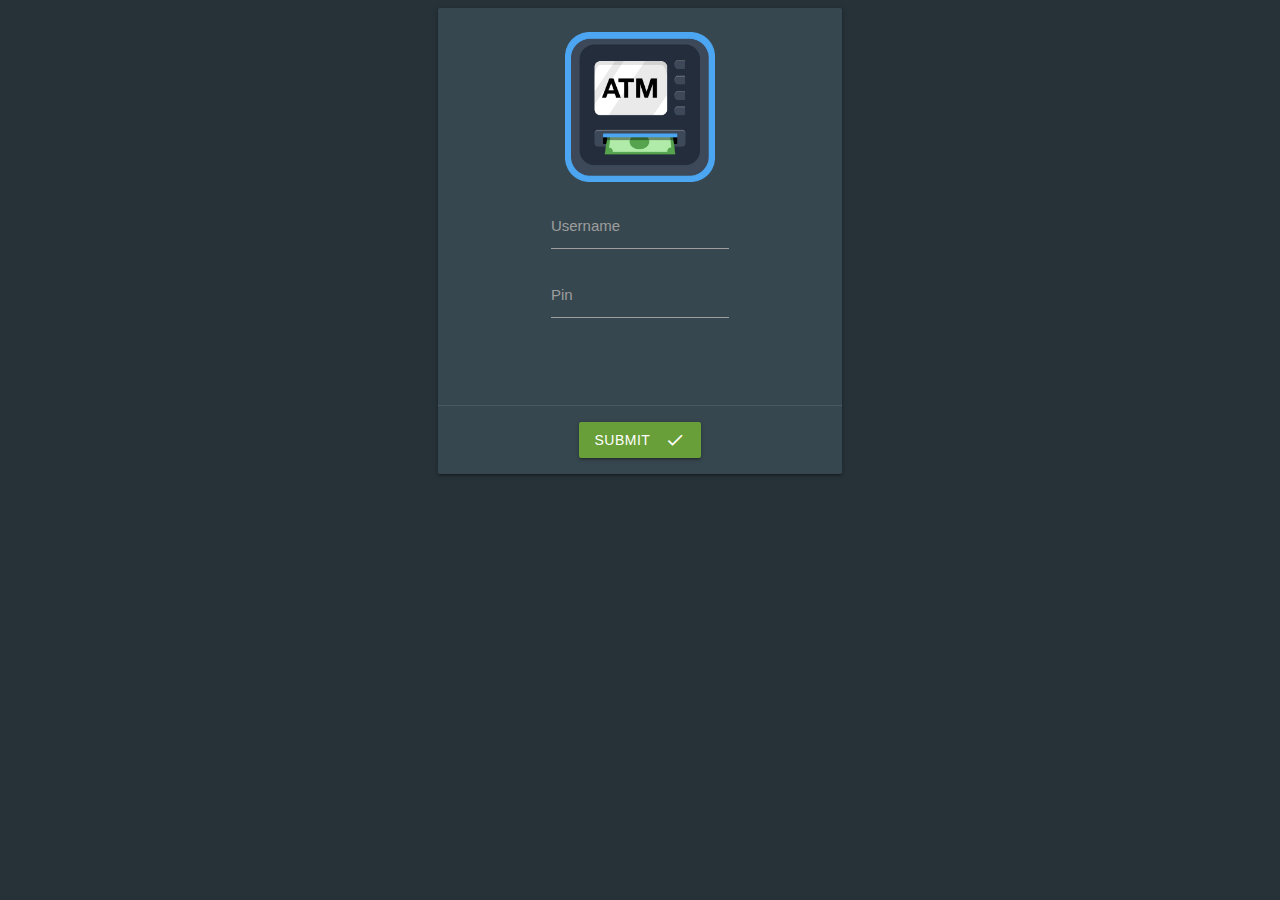
<file: frontend/atm/atm-login.html>
<!DOCTYPE html>
<html lang="en">
<head>
    <meta charset="UTF-8">
    <title>Dank Bank ATM Login</title>
    <meta name="viewport" content="width=device-width, initial-scale=1.0"/>

    <link href="https://fonts.googleapis.com/icon?family=Material+Icons" rel="stylesheet">
    <link type="text/css" rel="stylesheet" href="../data/css/materialize.css" media="screen,projection"/>
    <script src="../data/js/input-mask/cleave.min.js"></script>
</head>
<body class="blue-grey darken-4">

<div class="row">
    <div class="col s12 m4 offset-m4">
        <div class="card blue-grey darken-3 hoverable">
            <form onsubmit="onLogin();return false;">
                <div class="card-content blue-grey-text text-lighten-4 center-align row">
                    <img src="../data/images/atm-icon.png" style="height: 150px">
                    <div class="row">
                        <div class="col s12 m6 offset-m3">
                            <div class="input-field">
                                <input id="username" type="text"
                                       class="validate center-align blue-grey-text text-lighten-2" required>
                                <label for="username">Username</label>
                            </div>
                            <div class="input-field">
                                <input id="pin" type="password"
                                       class="validate center-align blue-grey-text text-lighten-3 pin-input"
                                       minlength="4" maxlength="4" required>
                                <label for="pin">Pin</label>
                            </div>
                            <p id="error_text" class="red-text"></p>
                        </div>
                    </div>
                </div>
                <div class="card-action center-align">
                    <button type="submit" class="btn waves-effect waves-light light-green darken-2">Submit
                        <i class="material-icons right">check</i>
                    </button>
                </div>
            </form>
        </div>
    </div>
</div>

<script src="../data/js/materialize.js"></script>
<script src="../data/js/materialize-init.js"></script>
<script src="../data/js/masking.js"></script>
<script src="js/atm-login.js"></script>
</body>
</html>
</file>
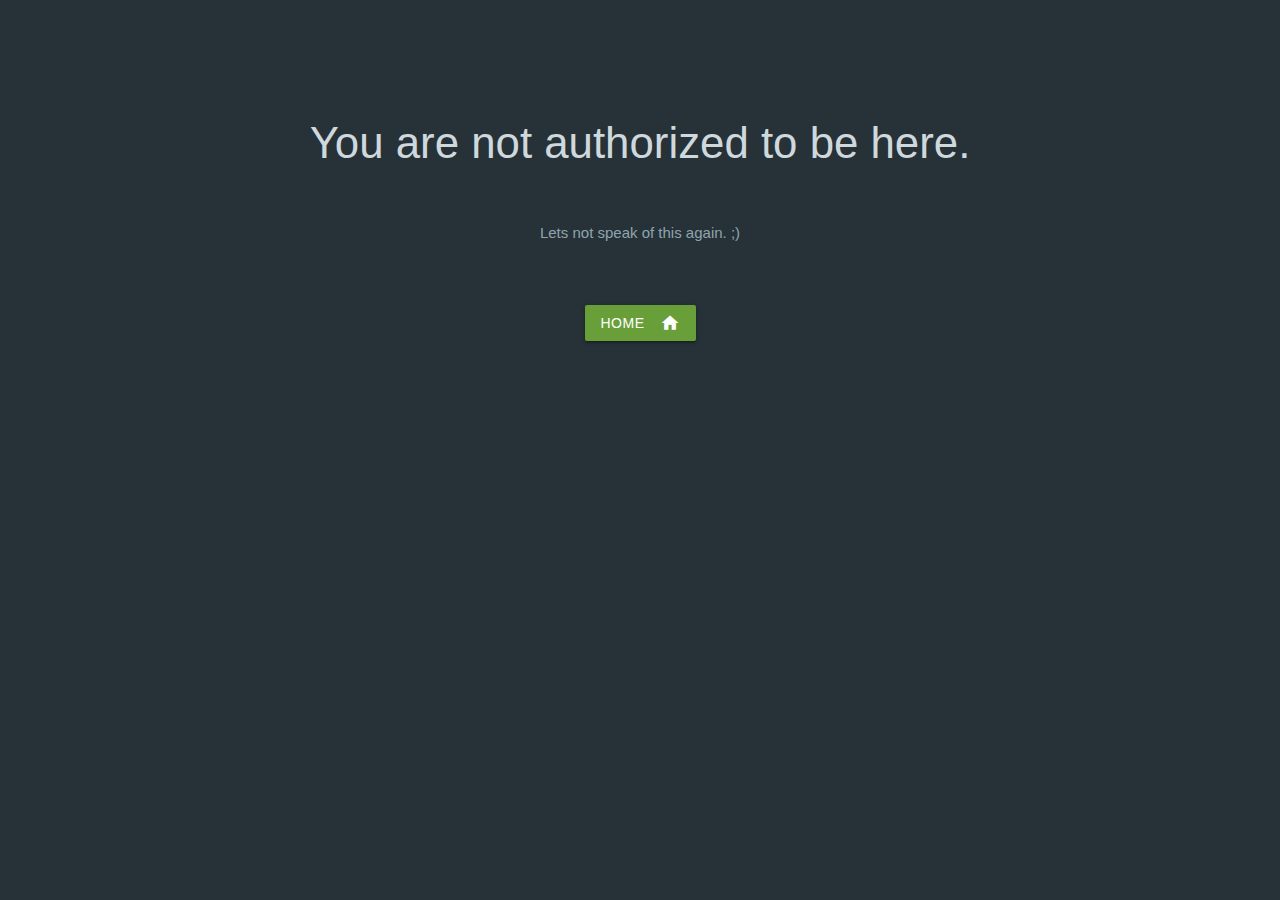
<file: frontend/user/never-here.html>
<!DOCTYPE html>
<html lang="en">
<head>
    <meta charset="UTF-8">
    <title>Dank Bank Invalid User</title>
    <meta name="viewport" content="width=device-width, initial-scale=1.0"/>

    <link href="../data/css/material-icons.css" rel="stylesheet">
    <link type="text/css" rel="stylesheet" href="../data/css/materialize.css" media="screen,projection"/>
</head>
<body class="blue-grey darken-4">
<br>
<br>
<br>
<br>
<div class="center-align">
    <h3 class="blue-grey-text text-lighten-4">You are not authorized to be here.</h3>
    <br>
    <p class="blue-grey-text text-lighten-2">Lets not speak of this again. ;)</p>
    <br>
    <br>
    <a class="waves-effect waves-light btn light-green darken-2" href="../index.html">
        <i class="material-icons right">home</i>
        Home
    </a>
</div>

<script type="text/javascript" src="../data/js/materialize.js"></script>
<script type="text/javascript" src="../data/js/materialize-init.js"></script>
</body>
</html>
</file>
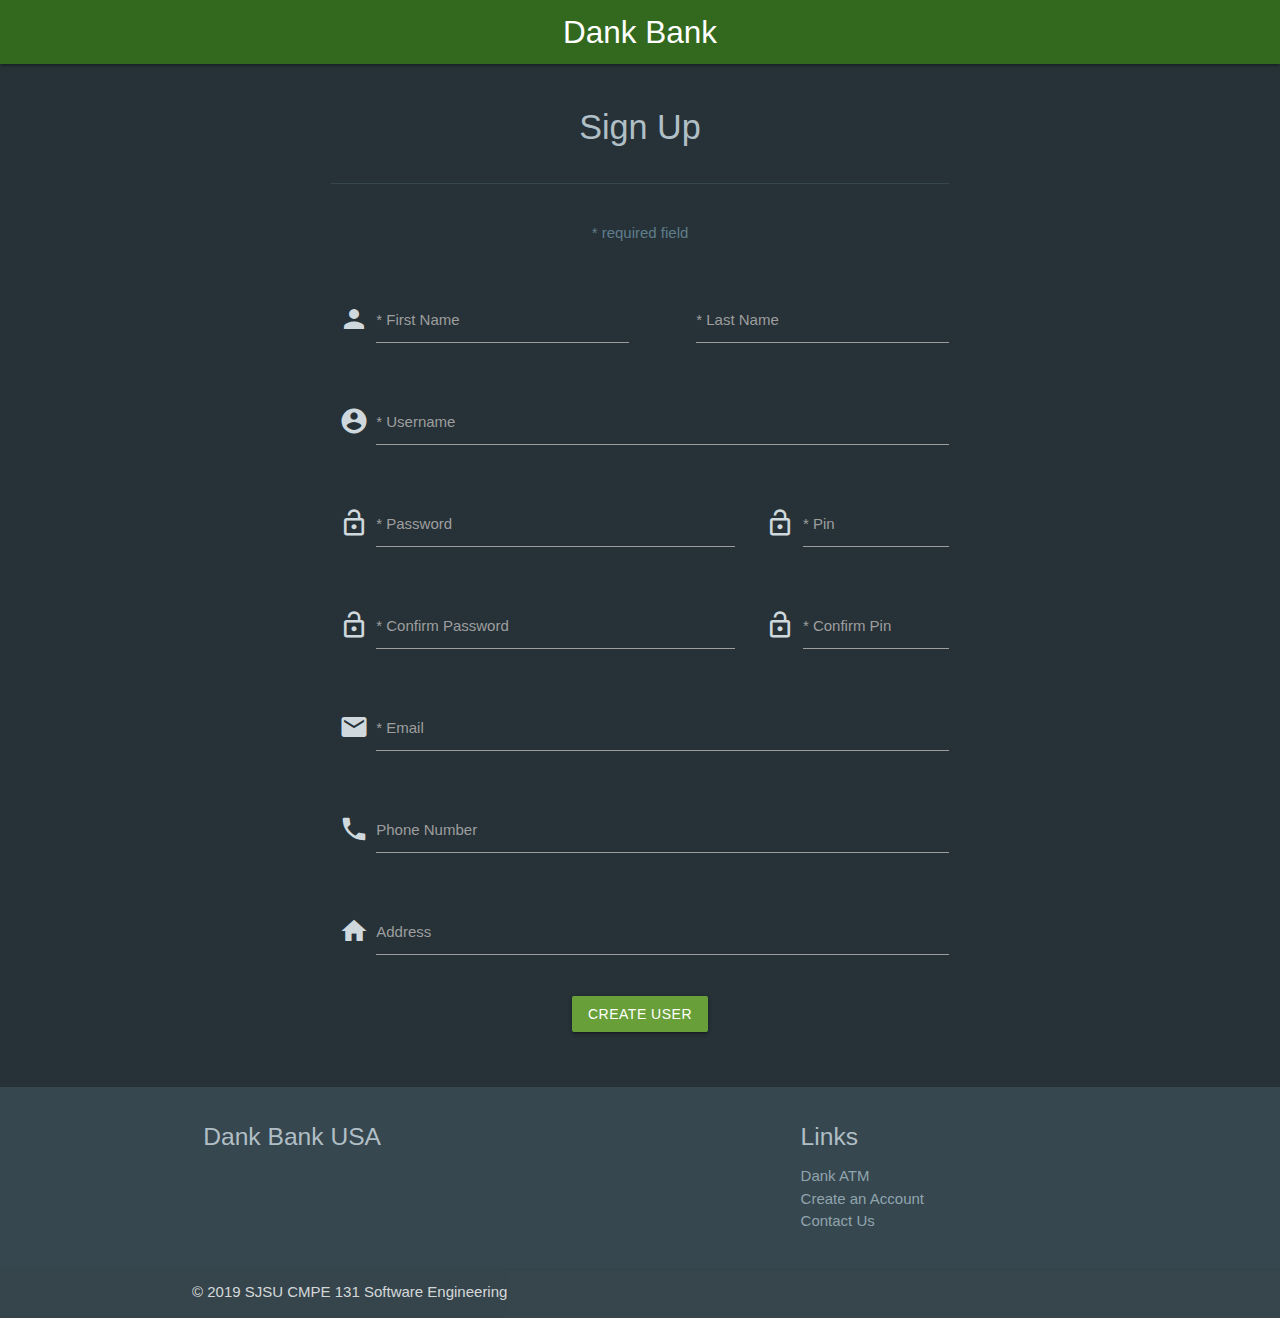
<file: frontend/user/signup.html>
<!DOCTYPE html>
<html lang="en">
<head>
    <meta charset="UTF-8">
    <title>Dank Bank Sign Up</title>
    <meta name="viewport" content="width=device-width, initial-scale=1.0"/>

    <link href="../data/css/material-icons.css" rel="stylesheet">
    <link type="text/css" rel="stylesheet" href="../data/css/materialize.css" media="screen,projection"/>
    <link type="text/css" rel="stylesheet" href="user-pages/css/custom-styles.css">
    <script src="../data/js/input-mask/cleave.min.js"></script>
</head>
<body class="blue-grey darken-4">

<div class="navbar-fixed">
    <nav>
        <div class="nav-wrapper light-green darken-4">
            <a href="../index.html" class="brand-logo center">Dank Bank</a>
        </div>
    </nav>
</div>

<br>
<h4 class="center-align blue-grey-text text-lighten-3">Sign Up</h4>

<div class="row">
    <div class="col s12 m6 offset-m3 center-align">
        <br>
        <div class="divider blue-grey darken-3"></div>
        <br>
        <p class="center-align blue-grey-text">* required field</p>
        <br>
        <form onsubmit="create_user(); return false;">
            <div class="row">
                <div class="input-field col s12 m6">
                    <i class="material-icons prefix" style="color: #cfd8dc">person</i>
                    <input id="first_name" type="text" class="validate blue-grey-text text-lighten-3" required>
                    <label for="first_name">* First Name</label>
                    <span class="helper-text" data-error="field cannot be blank" data-success=""> </span>
                </div>
                <div class="input-field col s12 m6">
                    <i class="material-icons prefix hide" style="color: #cfd8dc">person</i>
                    <input id="last_name" type="text" class="validate blue-grey-text text-lighten-3" required>
                    <label for="last_name">* Last Name</label>
                    <span class="helper-text" data-error="field cannot be blank" data-success=""> </span>
                </div>
                <div class="input-field col s12 m12">
                    <i class="material-icons prefix" style="color: #cfd8dc">account_circle</i>
                    <input id="username" type="text" class="validate blue-grey-text text-lighten-3" required>
                    <label for="username">* Username</label>
                    <span class="helper-text" data-error="field cannot be blank" data-success=""> </span>
                </div>
                <div class="input-field col s12 m8">
                    <i id="passLock" class="material-icons prefix"
                       style="color: #cfd8dc">lock_open</i>
                    <input id="password" type="password" class="validate blue-grey-text text-lighten-3" required>
                    <label for="password">* Password</label>
                    <span class="helper-text" data-error="field cannot be blank" data-success=""> </span>
                </div>
                <div class="input-field col s12 m4">
                    <i id="pinLock" class="material-icons prefix"
                       style="color: #cfd8dc">lock_open</i>
                    <input id="pin" type="password" class="validate blue-grey-text text-lighten-3 pin-input"
                           minlength="4" maxlength="4" required>
                    <label for="pin">* Pin</label>
                    <span id="pinTip" class="helper-text" data-error="pin must be 4 digits" data-success=""> </span>
                </div>
                <div class="input-field col s12 m8">
                    <i id="passConfLock" class="material-icons prefix" style="color: #cfd8dc">lock_open</i>
                    <input id="passConf" type="password" class="validate blue-grey-text text-lighten-3" required>
                    <label for="passConf">* Confirm Password</label>
                    <span id="passConfTip" class="helper-text" data-error="field cannot be blank"
                          data-success=""> </span>
                </div>
                <div class="input-field col s12 m4">
                    <i id="pinConfLock" class="material-icons prefix" style="color: #cfd8dc">lock_open</i>
                    <input id="pinConf" type="password" class="validate blue-grey-text text-lighten-3 pin-input"
                           minlength="4" maxlength="4" required>
                    <label for="pinConf">* Confirm Pin</label>
                    <span id="pinConfTip" class="helper-text" data-error="pin must be 4 digits"
                          data-success=""> </span>
                </div>
                <div class="input-field col s12 m12">
                    <i class="material-icons prefix" style="color: #cfd8dc">mail</i>
                    <input id="email" type="email" class="validate blue-grey-text text-lighten-3" required>
                    <label for="email">* Email</label>
                    <span class="helper-text" data-error="invalid email" data-success=""> </span>
                </div>
                <div class="input-field col s12 m12">
                    <i class="material-icons prefix" style="color: #cfd8dc">phone</i>
                    <input id="phone" type="text" class="validate blue-grey-text text-lighten-3 phone-input">
                    <label for="phone">Phone Number</label>
                    <span class="helper-text" data-success=""> </span>
                </div>
                <div class="input-field col s12 m12">
                    <i class="material-icons prefix" style="color: #cfd8dc">home</i>
                    <input id="address" type="text" class="validate blue-grey-text text-lighten-3">
                    <label for="address">Address</label>
                    <span class="helper-text" data-success=""> </span>
                </div>
                <div class="col s12 m12">
                    <button type="submit" class="btn waves-effect waves-light light-green darken-2">
                        Create User
                    </button>
                    <p id="error_text" class="red-text"></p>
                </div>
            </div>
        </form>
    </div>
</div>

<footer class="page-footer blue-grey darken-3">
    <div class="container">
        <div class="row">
            <div class="col l6 s12">
                <h5 class="blue-grey-text text-lighten-3">Dank Bank USA</h5>
                <p class="blue-grey-text text-lighten-3"></p>
            </div>
            <div class="col l4 offset-l2 s12">
                <h5 class="blue-grey-text text-lighten-3">Links</h5>
                <ul>
                    <li><a class="blue-grey-text text-lighten-2" href="../atm/atm-login.html">Dank ATM</a></li>
                    <li><a class="blue-grey-text text-lighten-2" href="signup.html">Create an Account</a></li>
                    <li><a class="blue-grey-text text-lighten-2" href="#!">Contact Us</a></li>
                </ul>
            </div>
        </div>
    </div>
    <div class="footer-copyright darken-4">
        <div class="container">
            © 2019 SJSU CMPE 131 Software Engineering
        </div>
    </div>
</footer>

<script src="../data/js/materialize.js"></script>
<script src="../data/js/materialize-init.js"></script>
<script src="../data/js/masking.js"></script>
<script src="../data/js/create_user.js"></script>
</body>
</html>
</file>
<file: frontend/data/css/material-icons.css>
/* fallback */
@font-face {
  font-family: 'Material Icons';
  font-style: normal;
  font-weight: 400;
  src: url(flUhRq6tzZclQEJ-Vdg-IuiaDsNc.woff2) format('woff2');
}

.material-icons {
  font-family: 'Material Icons';
  font-weight: normal;
  font-style: normal;
  font-size: 24px;
  line-height: 1;
  letter-spacing: normal;
  text-transform: none;
  display: inline-block;
  white-space: nowrap;
  word-wrap: normal;
  direction: ltr;
  -webkit-font-feature-settings: 'liga';
  -webkit-font-smoothing: antialiased;
}
</file>
<file: frontend/user/user-pages/css/custom-styles.css>
.dropdown-content li a:hover {
   background-color: #607d8b;
}
</file>
